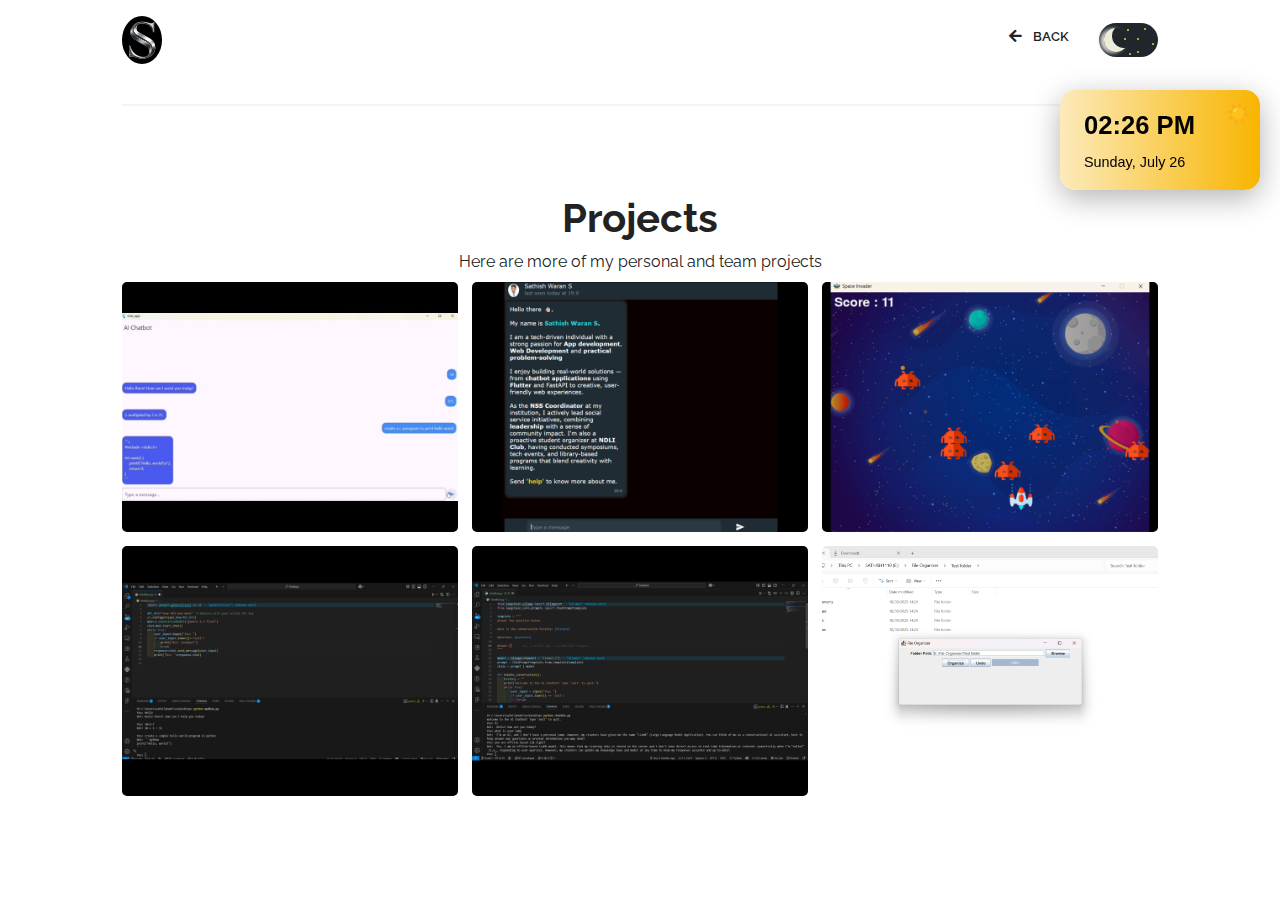
<file: project.html>
<!DOCTYPE html>
<html lang="en">
<head>
  <meta charset="UTF-8" />
  <meta name="viewport" content="width=device-width, initial-scale=1.0"/>
  <title>Sathishwaran's projects</title>
<!-- Link -->
    <link
      rel="apple-touch-icon"
      sizes="180x180"
      href="assets/favicon/apple-touch-icon.png"
    />
    <link
      rel="icon"
      type="image/png"
      sizes="16x16"
      href="/assets/favicon/favicon-16x16.png"
    />
    <link
      rel="icon"
      type="image/png"
      sizes="32x32"
      href="assets/favicon/favicon-32x32.png"
    />
    <link
      rel="icon"
      type="image/png"
      sizes="192x192"
      href="assets/favicon/android-chrome-192x192.png"
    />
    <link
      rel="icon"
      type="image/png"
      sizes="512x512"
      href="assets/favicon/android-chrome-512x512.png"
    />
    <link rel="icon" type="image/x-icon" href="assets/favicon/favicon.ico" />
    <link rel="manifest" href="assets/favicon/site.webmanifest" />

  <link rel="stylesheet" href="css/style.css" />
  <link rel="stylesheet" href="css/utilities.css" />
  <link rel="stylesheet" href="css/footer.css" />
  <link rel="stylesheet" href="https://use.fontawesome.com/releases/v5.15.4/css/all.css" />
</head>
<body>

    <header id="hero">
      <!-- Navbar -->
      <nav class="navbar">
        <div class="container">
          <!-- Logo -->
          <h1 id="logo">
            <a href="index.html"
              ><img src="./images/logo.png" alt="Your Logo"
            /></a>
          </h1>
          <!-- Navbar links -->
          <ul class="nav-menu">
            <li>
              <a
                class="nav-link btn btn-primary"
                href="index.html#projects"
                ><i class="fas fa-arrow-left"></i
              >  Back</a>
            </li>  
            <!-- Toggle switch -->
            <div class="theme-switch">
              <label class="switch" for="switch">
                <input type="checkbox" id="switch" />
                <span class="slider"></span>
                <span class="decoration"></span>
              </label>
            </div>
          </ul>
          <!-- Hamburger menu -->
          <div class="hamburger">
            <span class="bar"></span>
            <span class="bar"></span>
            <span class="bar"></span>
          </div>
        </div>
        <!-- Clock Widget -->
        <div class="clock-widget" id="clockWidget">
          <div class="time" id="time"><span id="time">11:11</span><span id="ampm">PM</span></div>
          <div class="date" id="date">Wednesday, June 15th</div>
          <div class="theme-icon" id="themeIcon">🌙</div>
        </div>
        <!-- Compact Clock Icon for Mobile -->
        <div class="compact-clock" id="compactClock">🕒</div>
      </nav>
    </header>



  <section class="project-container container">
    <div class="division"></div>
    <div class="content-text">
      <h2>Projects</h2>
      <p>Here are more of my personal and team projects</p>
    </div>

    <article class="project">
      <!-- Copy this card block multiple times -->
      <div class="card">
        <div class="project-info">
          <div class="project-bio">
            <h3>AI ChatBot App</h3>
            <p>Flutter, Python, FastAPI</p>
          </div>
          <div class="project-link">
            <a href="https://github.com/Sathish1110/ChatBot-App" target="_blank"><i class="fab fa-github"></i></a>
          </div>
        </div>
      </div>

      <div class="card">
        <div class="project-info">
          <div class="project-bio">
            <h3>Whatsapp Styled Portfolio</h3>
            <p>HTML, CSS, JavaScript</p>
          </div>
          <div class="project-link">
            <a href="https://github.com/Sathish1110/whatsapp_style_portfolio" target="_blank"><i class="fab fa-github"></i></a>
            <a href="https://sathishwaran-s-portfolio.vercel.app/" target="_blank"><i class="fas fa-globe"></i></a>
          </div>
        </div>
      </div>

      <div class="card">
        <div class="project-info">
          <div class="project-bio">
            <h3>Space Invader Game</h3>
            <p>Python, PyGame</p>
          </div>
          <div class="project-link">
            <a href="https://github.com/Sathish1110/Space-Invader-Game" target="_blank"><i class="fab fa-github"></i></a>
          </div>
        </div>
      </div>

      <div class="card">
        <div class="project-info">
          <div class="project-bio">
            <h3>Gemini ChatBot</h3>
            <p>Python, Google Gemini</p>
          </div>
          <div class="project-link">
            <a href="https://github.com/Sathish1110/Gemini-Chatbot" target="_blank"><i class="fab fa-github"></i></a>
          </div>
        </div>
      </div>

      <div class="card">
        <div class="project-info">
          <div class="project-bio">
            <h3>Offline LLM</h3>
            <p>Python, Ollama</p>
          </div>
          <div class="project-link">
            <a href="https://github.com/Sathish1110/offline-Chatbot" target="_blank"><i class="fab fa-github"></i></a>
          </div>
        </div>
      </div>

      <div class="card">
        <div class="project-info">
          <div class="project-bio">
            <h3>Inquesta 1.0</h3>
            <p>React, Vite</p>
          </div>
          <div class="project-link">
            <a href="https://github.com/Sathish1110/inquest1.o" target="_blank"><i class="fab fa-github"></i></a>
          </div>
        </div>
      </div>

      
      <!-- Add more .card blocks as needed -->
    </article>
  </section>

  <footer id="footer">
    <p class="footer-copy">&copy; Sathishwaran S <span id="datee"></span>, All rights reserved</p>
  </footer>

  <script src="script.js"></script>
</body>
</html>
</file>
<file: css/style.css>
/* This is the required project styling. Will contain essential CSS styles like:
   * Flex property
   * Grid layout
   * Cards and sections
*/

@import url(https://fonts.googleapis.com/css?family=Raleway:100,200,300,regular,500,600,700,800,900,100italic,200italic,300italic,italic,500italic,600italic,700italic,800italic,900italic);

/* variables */
:root {
  /* Colors */
  --primary-color: #ffcd42;
  --secondary-color: #ffd35c;
  --bg-primary: #ffffff;
  --text-color: #222222;
  --text-color-two: #ffffff;
  --bg-secondary: #000000;
  --card-background: #f4f4f4;
  --bg-secondary-two: #111111;

  --shadow: 0 10px 40px rgba(0, 0, 0, 0.2);

  /* Font Weight */
  --weight-small: 400;
  --weight-semibold: 600;
  --weight-bold: 800;

  /* Max width */
  --width-small: 600px;
  --width-medium: 1100px;
  --width-large: 1300px;
}

[data-theme="dark"] {
  --primary-color: #ffcd42;
  --secondary-color: #ffd35c;
  --bg-primary: #000000;
  --text-color: #ffffff;
  --text-color-two: #222222;
  --bg-secondary: #ffffff;
  --card-background: #111111;
  --bg-secondary-two: #f4f4f4;
  --shadow: 0 2px 10px rgba(95, 95, 95, 0.2);
}




html {
  font-size: 100%;
  scroll-behavior: smooth;
}

/* Reset default styling */
* {
  margin: 0;
  padding: 0;
  box-sizing: border-box;
}

ul {
  list-style: none;
}

a {
  text-decoration: none;
  color: var(--text-color);
}

/* Main styling */
body {
  background: var(--bg-primary);
  color: var(--text-color);
  font-family: "Raleway", sans-serif;
  line-height: 1.5;
}

/* Navbar */
.navbar {
  position: fixed;
  top: 0;
  left: 0;
  right: 0;
  z-index: 20;
  background: var(--bg-primary);
}

.navbar .container {
  display: flex;
  align-items: center;
  justify-content: space-between;
  z-index: 20;
  height: 80px;
  width: 100%;
}

.navbar .nav-menu {
  display: flex;
  align-items: center;
  background: var(--bg-primary);
}

.navbar .nav-link {
  /* position: relative;
  margin: 0 1rem;
  font-size: 0.8rem;
  font-weight: var(--weight-semibold);
  overflow: hidden;
  z-index: 1; */
  position: relative;
  margin: 0 1rem;
  font-size: 0.8rem;
  font-weight: var(--weight-semibold);
  padding: 8px 5px;
  color: var(--text-color);
  border: 1px solid transparent;
  border-radius: 8px;
  background-color: transparent;
  z-index: 1;
  transition: all 0.3s ease;
  overflow: hidden;
}

.navbar #logo img {
  display: block;
  width: 40px;
  border-radius: 50%;
}

.navbar .btn {
  margin-right: 1.5rem;
}

.fas.fa-arrow-right {
  margin-left: 0.5rem;
  font-size: 0.9rem;
}

.fas.fa-arrow-left {
  margin-right: 0.5rem;
  font-size: 0.9rem;
}

/* Glow background on hover */
.navbar .nav-link::before {
  content: '';
  position: absolute;
  top: 0;
  left: 0;
  right: 0;
  bottom: 0;
  background: linear-gradient(135deg, #ff007b, #fffb00, #2600ff);
  opacity: 0;
  z-index: -1;
  transition: opacity 0.3s ease;
  border-radius: 8px;
  filter: blur(3px);
}

/* Button-like hover effect */
.navbar .nav-link:hover::before {
  opacity: 1;
}

.navbar .nav-link:hover {
  color: var(--text-color-two);
  background-color: rgba(255, 255, 255, 0.05);
  border: 1px solid var(--primary-color);
}


/* hamburger */
.hamburger {
  margin-bottom: 0.1rem;
  display: none;
}

.bar {
  display: block;
  width: 23px;
  height: 3px;
  margin: 4px auto;
  transition: all 0.3s ease-in-out;
  border-radius: 30px;
  background-color: var(--bg-secondary);
}

/* Hero section */
#hero {
  display: flex;
  flex-direction: column;
  height: 100%;
}

.profile-image {
  width: 150px;
  border-radius: 50%;
  animation: bounce 1s infinite alternate;
}

/* .skills-section {
  padding: 60px 20px;
  text-align: center;
}

.skills-grid {
  display: flex;
  flex-wrap: wrap;
  gap: 30px;
  justify-content: center;
  margin-top: 30px;
}

.skills-column {
  flex: 1 1 200px;
  max-width: 250px;
  background: var(--card-bg, #f3f3f3);
  border-radius: 12px;
  padding: 20px;
  box-shadow: 0 8px 20px rgba(0, 0, 0, 0.1);
  transition: transform 0.3s ease;
}

.skills-column:hover {
  transform: translateY(-5px);
}

.skills-column h3 {
  margin-bottom: 15px;
  font-size: 1.2rem;
  color: var(--primary-color);
}

.skills-column ul {
  list-style: none;
  padding: 0;
}

.skills-column ul li {
  margin: 8px 0;
  font-size: 0.95rem;
  color: var(--text-color);
} */

/* Dark theme support */
/* [data-theme="dark"] .skills-column {
  background: #1e1e1e;
  color: white;
  box-shadow: 0 8px 25px rgba(255, 255, 255, 0.05);
}
 */


.skills-grid {
  display: flex;
  flex-wrap: wrap;
  gap: 30px;
  justify-content: center;
  margin-top: 30px;
  align-items: stretch;
}

/* Uiverse effect */
.package {
  width: 220px;
  background-image: linear-gradient(163deg, #ff00ff 0%, #3700ff 100%);
  border-radius: 20px;
  text-align: center;
  transition: all 0.25s cubic-bezier(0, 0, 0, 1);
  flex: 1 1 220px;
  display: flex;
  box-shadow: 0px 8px 20px rgba(0, 0, 0, 0.1);
}

.package:hover {
  box-shadow: 0px 0px 30px 1px rgba(204, 0, 255, 0.3);
}

.package2 {
  background-color: #1d1724;
  border-radius: 10px;
  transition: all 0.25s cubic-bezier(0, 0, 0, 1);
  padding: 20px;
  cursor: default;
  display: flex;
  flex-direction: column;
  justify-content: center;
  width: 100%;
  min-height: 200px;
}

.package2:hover {
  transform: scale(0.98);
  border-radius: 18px;
}

.text {
  color: var(--text-color);
  font-size: 0.95rem;
}
.text1{
  color: var(--primary-color);
  font-size: 0.95rem;
}

/* Dark theme compatibility */
[data-theme="light"] .package2 {
  background-color: #fffefe;
}

.skills-grid ul {
  list-style: none;
  padding: 0;
  margin: 10px 0 0;
}

.skills-grid li {
  margin: 6px 0;
}

.skills-grid li:hover {
  transform: scale(1.05);
}

@keyframes bounce {
  from {
    transform: translateY(0px);
  }

  to {
    transform: translateY(-10px);
  }
}

.division {
  width: 100%;
  height: 2px;
  background-color: var(--card-background);
  margin: 5.5rem 0;
}
/* Projects */
#projects {
  display: flex;
  flex-direction: column;
  margin: 2rem auto 5rem;
}

#projects .btn {
  align-self: center;
  margin: 2rem 0;
}

.project {
  display: grid;
  grid-template-columns: repeat(3, 1fr);
  grid-auto-rows: minmax(250px, auto);
  grid-gap: 0.9rem;
}

.card .project-bio p {
  font-size: 0.83rem;
}

.card .project-bio h3 {
  font-size: 0.9rem;
}

.project-info {
  display: flex;
  justify-content: space-between;
  opacity: 0;
  position: relative;
  transition: 0.5s ease-in-out;
}

.project-bio {
  display: flex;
  flex-direction: column;
  justify-content: flex-end;
  position: relative;
  top: 160px;
  left: 10px;
}

/* Footer */
/* #footer {
  background: #111111;
}

#footer .container {
  display: flex;
  flex-direction: column;
  align-items: center;
  justify-content: center;
  color: #ffffff;
  min-height: 160px;
  text-align: center;
}

#footer a {
  font-size: 0.8rem;
  color: #fff;
}

#footer a:hover {
  opacity: 0.6;
}

#footer .social {
  margin: 0.9rem 0;
}

#footer .social img {
  width: 20px;
  height: 20px;
}

#footer .social a {
  margin: 0 0.5rem;
}

#footer p {
  font-size: 0.8rem;
} */

/*test*/



/* .contact-footer {
  padding: 60px 20px;
  text-align: center;
  background: var(--bg-secondary);
  color: var(--text-color-two);
}

.contact-grid {
  display: flex;
  flex-wrap: wrap;
  justify-content: space-between;
  gap: 20px;
  margin-bottom: 30px;
  text-align: left;
}

.contact-info,
.map-container {
  flex: 1 1 300px;
  max-width: 48%;
}

.contact-info h2 {
  font-size: 1.5rem;
  margin-bottom: 15px;
  color: var(--primary-color);
}

.contact-info p {
  margin: 10px 0;
  font-size: 1rem;
  color: var(--text-color-two);
}

.contact-info i {
  margin-right: 10px;
  color: var(--primary-color);
}

.contact-info a {
  color: var(--text-color--two);
  text-decoration: none;
}

.contact-info a:hover {
  text-decoration: underline;
}

.map-container iframe {
  width: 100%;
  height: 200px;
  border-radius: 10px;
  box-shadow: 0 4px 15px rgba(0, 0, 0, 0.2);
}

.map-container h2 {
  font-size: 1.5rem;
  margin-bottom: 15px;
  color: var(--primary-color);
  text-align: center;
}

.center {
  text-align: center;
}

.social {
  margin: 20px 0 10px;
}

.social a {
  margin: 0 8px;
  width: 24px;
  height: 24px;
}

.social img {
  width: 30px;
  height: 30px;
  transition: ease;
}

#w{
  width: 50px;
  height: 42px;
  transition: ease;
  padding-top: 10px;
}

#in{
  width: 40px;
  height: 42px;
  transition: ease;
  padding-top: 10px;
}

[data-theme="dark"] .social img {
  filter: invert(1);
}

.footer-copy {
  font-size: 0.9rem;
  color: var(--text-color-two);
}

@media (max-width: 768px) {
  .contact-grid {
    flex-direction: column;
    align-items: center;
  }

  .contact-info,
  .map-container {
    max-width: 100%;
  }
} */


/* Responsiveness */

@media (max-width: 1000px) {
  .project {
    display: grid;
    grid-template-columns: repeat(2, 1fr);
  }
}

@media (max-width: 768px) {
}

@media (max-width: 670px) {
  .navbar .nav-menu {
    position: fixed;
    right: -100vw;
    top: 4.5rem;
    flex-direction: column;
    width: calc(80% - 10px);
    transition: 0.3s;
    box-shadow: var(--shadow);
    padding: 2rem;
    border-radius: 5px;
    align-items: flex-start;
  }

  .navbar .btn {
    margin: 0;
    margin-top: 1rem;
  }

  .nav-menu.active {
    right: 20px;
  }

  .nav-menu .nav-link {
    font-size: 0.9rem;
    margin: 0 0.2rem;
  }

  .nav-menu li {
    margin-bottom: 0.5rem;
    width: 100%;
  }

  .nav-menu .btn {
    width: 100%;
    text-align: center;
    margin-top: 0.5rem;
  }

  .hamburger {
    display: block;
    cursor: pointer;
    padding: 0.2rem 0.4rem;
  }

  .hamburger.active {
    border: 1px dotted gray;
  }

  .hamburger.active .bar:nth-child(2) {
    opacity: 0;
  }

  .hamburger.active .bar:nth-child(1) {
    transform: translateY(6px) rotate(45deg);
  }

  .hamburger.active .bar:nth-child(3) {
    transform: translateY(-8px) rotate(-45deg);
  }
}

@media (max-width: 600px) {
  .project {
    display: grid;
    grid-template-columns: 1fr;
  }

  .header-container .btn {
    border-radius: 5px;
    width: 80%;
  }
}



.clock-widget {
  position: fixed;
  top: 90px; /* just below navbar */
  right: 20px;
  background: linear-gradient(to right, #0f2027, #203a43, #2c5364);
  color: white;
  padding: 1rem 1.5rem;
  border-radius: 15px;
  box-shadow: 0 8px 30px rgba(0, 0, 0, 0.3);
  z-index: 999;
  width: 200px;
  font-family: 'Segoe UI', sans-serif;
}


.clock-widget .time {
  font-size: 1.6rem;
  font-weight: bold;
  display: flex;
  justify-content: space-between;
  align-items: center;
}

/* .clock-widget #ampm {
  font-size: 0.5rem;
  margin-left: 8px;
  opacity: 0.8;
} */


.clock-widget .date {
  margin-top: 0.5rem;
  font-size: 0.9rem;
}

.clock-widget .moon-icon {
  position: absolute;
  top: 10px;
  right: 10px;
  font-size: 1rem;
}
.clock-day {
  background: linear-gradient(to right, #fceabb, #f8b500); /* soft golden */
  color: #000;
}

.clock-night {
  background: linear-gradient(to right, #0f2027, #203a43, #2c5364);
  color: #fff;
}


.theme-icon {
  position: absolute;
  top: 10px;
  right: 10px;
  font-size: 1.2rem;
  transition: transform 0.3s ease;
}


/* Compact clock icon - hidden by default */
.compact-clock {
  display: none;
  position: fixed;
  top: 90px;
  right: 20px;
  font-size: 1.5rem;
  z-index: 1000;
  background: #2c3e50;
  color: white;
  padding: 0.4rem 0.6rem;
  border-radius: 10px;
  box-shadow: 0 5px 20px rgba(0, 0, 0, 0.2);
}

.clock-widget {
  transition: all 0.3s ease;
  opacity: 1;
  visibility: visible;
}

@media (max-width: 600px) {
  .clock-widget {
    opacity: 0;
    visibility: hidden;
    pointer-events: none;
  }

  .clock-widget.active {
    opacity: 1;
    visibility: visible;
    pointer-events: auto;
  }

  .compact-clock {
    display: block;
  }
}




/* Show More Button */

/* From Uiverse.io by reglobby */ 
.btn1 {
  width: 131px;
  height: 51px;
  border-radius: 15px;
  cursor: pointer;
  transition: 0.3s ease;
  background: linear-gradient(
    to bottom right,
    #2e8eff 0%,
    rgba(46, 142, 255, 0) 30%
  );
  background-color: rgba(46, 142, 255, 0.2);
  display: flex;
  align-items: center;
  justify-content: center;
  text-transform: uppercase;
}

.btn1:hover,
.btn1:focus {
  background-color: rgba(46, 142, 255, 20.0);
  box-shadow: 0 0 50px rgba(46, 143, 255, 0.886);
  outline: none;
  transform: scale(1.0);
}

.user-profile-inner {
  width: 127px;
  height: 47px;
  border-radius: 13px;
  background-color: var(--bg-secondary);
  display: flex;
  align-items: center;
  justify-content: center;
  gap: 15px;
  color: var(--bg-primary);
  font-weight: 600;
}

.user-profile-inner svg {
  width: 27px;
  height: 27px;
  fill: #fff;
}


.see-more-wrapper {
  display: flex;
  justify-content: center;
  align-items: center;
  margin-top: 2rem;
}
</file>
<file: css/utilities.css>
/* ?This is where reusable styling of this template will be. 
   !Will contain things like:
   * Button styling
   * Background color styling
   * padding and margin
*/

.container {
  max-width: var(--width-medium);
  margin: 0 auto;
  padding: 1rem 2rem;
}

h1::selection,
h2::selection {
  color: #111;
  background: var(--primary-color);
}

/* Buttons */
.btn {
  display: inline-block;
  padding: 0.75rem 1.9rem;
  border-radius: 30px;
  text-transform: uppercase;
  font-size: 0.82rem;
  transition: 0.3s;
}

.btn-primary {
  background: var(--primary-color);
  color: #000000;
}

.btn-secondary {
  margin: 5px 0;
  background-color: var(--bg-secondary);
  color: var(--bg-primary);
}

/* From Uiverse.io by alshahwan */ 
/* From uiverse.io by @alshahwan */
/* From uiverse.io by @alshahwan */
button {
  background-color: #fff;
  border: 1px solid #0077b5;
  padding: 5px;
  position: relative;
  width: 10.2em;
  height: 2.5em;
  transition: 0.5s;
  font-size: 17px;
  border-radius: 0.4em;
  cursor: pointer;
}

button p {
  position: absolute;
  top: 0.4em;
  left: 1.2em;
  margin: 0;
  padding-top: 4px;
  transition: .5s;
  color: #0077b5;
}

button svg {
  position: absolute;
  top: 0.45em;
  right: 0.5em;
  margin: 0;
  padding: 0;
  opacity: 0;
  transition: 0.5s;
  height: 1.5em;
  fill: #fff
}

button:hover p {
  left: 0.6em;
  color: #fff
}

button:hover svg {
  opacity: 1;
}

button:hover {
  background-color: #0077b5;
}



/* add hover to resume button */
.btn-primary:hover {
  background: var(--secondary-color);
}

/* Dark mode toggle */
/* From Uiverse.io by juanpabl0svn */ 
/* The switch - the box around the slider */
.switch {
  font-size: 17px;
  position: relative;
  display: inline-block;
  width: 3.5em;
  height: 2em;
  cursor: pointer;
}

/* Hide default HTML checkbox */
.switch input {
  opacity: 0;
  width: 0;
  height: 0;
}

/* The slider */
.slider {
  --background: #20262c;
  position: absolute;
  cursor: pointer;
  top: 0;
  left: 0;
  right: 0;
  bottom: 0;
  background-color: var(--background);
  transition: 0.5s;
  border-radius: 30px;
}

.slider:before {
  position: absolute;
  content: "";
  height: 1.4em;
  width: 1.4em;
  border-radius: 50%;
  left: 10%;
  bottom: 15%;
  box-shadow: inset 8px -4px 0px 0px #ececd9, -4px 1px 4px 0px #dadada;
  background: var(--background);
  transition: 0.5s;
}

.decoration {
  position: absolute;
  content: "";
  height: 2px;
  width: 2px;
  border-radius: 50%;
  right: 20%;
  top: 15%;
  background: #e5f041e6;
  backdrop-filter: blur(10px);
  transition: all 0.5s;
  box-shadow: -7px 10px 0 #e5f041e6, 8px 15px 0 #e5f041e6, -17px 1px 0 #e5f041e6,
    -20px 10px 0 #e5f041e6, -7px 23px 0 #e5f041e6, -15px 25px 0 #e5f041e6;
}

input:checked ~ .decoration {
  transform: translateX(-20px);
  width: 10px;
  height: 10px;
  background: white;
  box-shadow: -12px 0 0 white, -6px 0 0 1.6px white, 5px 15px 0 1px white,
    1px 17px 0 white, 10px 17px 0 white;
}

input:checked + .slider {
  background-color: #5494de;
}

input:checked + .slider:before {
  transform: translateX(100%);
  box-shadow: inset 15px -4px 0px 15px #efdf2b, 0 0 10px 0px #efdf2b;
}


/* Header Container */
.header-container {
  display: flex;
  flex-direction: column;
  align-items: center;
  justify-content: center;
  margin-top: 8rem;
  padding: 1rem;
}

.header-container > div {
  margin-top: 1rem;
}

.content-text {
  text-align: center;
  /* margin: 1.5rem 0; */
}

.content-text h2 {
  font-size: 2.5rem;
  line-height: 1.2;
  transition: 0.2s ease-in-out;
}

.content-text p {
  padding: 0.5rem;
  margin: 0 auto;
  max-width: 700px;
}

/* Project cards */
.card {
  padding: 1rem;
  background: var(--card-background);
  color: #ffffff;
  border-radius: 5px;
  transition: 0.4s ease-in-out;
  cursor: pointer;
}

.card a {
  color: #ffffff;
  transition: 0.25s ease-in-out;
  font-size: 1.1rem;
  margin-right: 0.3rem;
}

.card a:hover {
  color: var(--primary-color);
}

.card #team:hover {
  color: #63eb09;
}

.card #team {
  color: var(--primary-color);
  transition: 0.25s ease-in-out;
  font-size: 0.8rem;
  margin-right: 0.3rem;
}

.card:hover {
  box-shadow: inset 0 100px 1000px 10px rgba(0, 0, 0, 0.8);
}

.card:hover .project-info {
  opacity: 1;
}

/* Project Images */

/* project 1 */
.card:nth-child(2) {
  background: url(../assets/project/whatsapp1.png) center center/cover;
}

/* Project 2 */
.card:nth-child(1) {
  background: url(../assets/project/chatbot.jpg) center center/cover;
}

/* Project 3 */
.card:nth-child(3) {
  background: url(../assets/project/spacepy.png) center center/cover;
}

/* Project 4 */
.card:nth-child(4) {
  background: url(../assets/project/geminichatbot.png) center center/cover;
}

/* Project 5 */
.card:nth-child(5) {
  background: url(../assets/project/offlineLLM.png) center center/cover;
}

.card:nth-child(6) {
  background: url(../assets/project/file.png) center center/cover;
}

/* Project 6 */
.card:nth-child(7) {
  background: url(../assets/project/inquesta1.0.png) center center/cover;
}

/* Project 7 */
.card:nth-child(8) {
  background: url(../assets/project/libmanage.jpg) center center/cover;
}

/* Media Queries */
@media (max-width: 768px) {
  .header-container {
    margin-top: 7rem;
    text-align: center;
  }

  .content-text h2 {
    font-size: 2.5rem;
  }
}



/* From Uiverse.io by AlimurtuzaCodes */ 
.btnnn {
  border: none;
  width: 7em;
  height: 2.5em;
  border-radius: 1em;
  display: flex;
  justify-content: center;
  align-items: center;
  gap: 12px;
  background: var(--text-color);
  cursor: pointer;
  transition: all 450ms ease-in-out;
  margin-top: 10px;
}

.sparkle {
  fill: var(--text-color-two);
  transition: all 300ms ease;
}

.textexp {
  font-weight: 600;
  color: var(--text-color-two);
  /* color: #AAAAAA; */
  font-size: medium;
}

.btnnn:hover {
  background: linear-gradient(0deg,#A47CF3,#683FEA);
  box-shadow: inset 0px 1px 0px 0px rgba(255, 255, 255, 0.4),
  inset 0px -4px 0px 0px rgba(0, 0, 0, 0.2),
  0px 0px 0px 4px rgba(255, 255, 255, 0.2),
  0px 0px 180px 0px #9917FF;
  transform: translateY(-2px);
}

.btnnn:hover .text {
  color: white;
}

.btnnn:hover .sparkle {
  fill: white;
  transform: scale(0.9);
} 


/* Marquee */


.marquee-wrapper {
  overflow: hidden;
  background: linear-gradient(90deg, #f7971e, #ffd200);
  padding: 10px 0;
  margin: 40px 0;
  position: relative;
  white-space: nowrap;
}

.marquee {
  display: flex;
  width: max-content;
  animation: marquee 30s linear infinite;
  will-change: transform;
  backface-visibility: hidden;
  perspective: 1000;
}
.marquee-content {
  display: flex;
}
.marquee-content div {
  display: flex;
  flex-direction: column;
  padding: 0 20px;
  align-items: center;
  justify-content: center;
}

.cert {
  display: inline-block;
  margin: 0 50px;
  color: #000;
  height: 200px;
  width: 300px;
  border-radius: 5px;
  box-shadow: 0 8px 20px rgba(0, 0, 0, 0.15);
  transition: transform 0.3s ease;
}
.cert:hover {
  transform: scale(1.05);
}

.certp {
  display: flex;
  font-size: 0.8rem;
  color: #000;
  font-weight: bold;
  text-align: center;
  margin-top: 10px;
}
.marquee-wrapper:hover .marquee {
  animation-play-state: paused;
}

@keyframes marquee {
  0% { transform: translateX(0%); }
  100% { transform: translateX(-50%); }
}

@media screen and (max-width: 600px) {
  .cert {
    height: 140px;
    width: 220px;
  }

  .certp {
    font-size: 0.7rem;
  }

  .marquee-content div {
    padding: 0 10px;
  }

  .marquee-wrapper {
    padding: 8px 0;
  }

  .marquee {
    animation-duration: 40s;
  }
}
</file>
<file: css/footer.css>
/* .contact-footer {
  padding: 60px 20px;
  text-align: center;
  background: var(--bg-secondary);
  color: var(--text-color-two);
}

.contact-grid {
  display: flex;
  flex-wrap: wrap;
  justify-content: space-between;
  gap: 20px;
  margin-bottom: 30px;
  text-align: left;
}

.footer-grid {
  display: flex;
  justify-content: space-between;
  align-items: flex-start;
  flex-wrap: wrap;
  gap: 40px;
  padding: 40px 0;
}

.footer-left,
.footer-right {
  flex: 1 1 48%;
  min-width: 300px;
  box-sizing: border-box;
}

.footer-left h2,
.footer-right h2 {
  color: var(--primary-color);
  text-align: left;
  margin-bottom: 15px;
}

.footer-left form {
  display: flex;
  flex-direction: column;
  gap: 15px;
}

.footer-left input,
.footer-left textarea {
  padding: 12px 15px;
  border: none;
  border-radius: 10px;
  font-size: 1rem;
}

.footer-left button {
  align-self: flex-start;
  padding: 10px 25px;
  font-size: 1rem;
  border-radius: 8px;
  background-color: var(--primary-color);
  color: black;
  border: none;
  cursor: pointer;
}

.contact-info,
.map-container {
  flex: 1 1 300px;
  min-width: 48%;
  margin-top: 20px;
  margin-left: 250px;
  box-sizing: border-box;
}

.contact-info h2 {
  font-size: 1.5rem;
  margin-bottom: 15px;
  color: var(--primary-color);
  text-align: center;
}

.contact-info p {
  margin: 10px 0;
  font-size: 1rem;
  color: var(--text-color-two);
  text-align: center;
}

.contact-info i {
  margin-right: 10px;
  color: var(--primary-color);
}

.contact-info a {
  color: var(--text-color--two);
  text-decoration: none;
}

.contact-info a:hover {
  text-decoration: underline;
}

.map-container iframe {
  width: 100%;
  height: 200px;
  border-radius: 10px;
  box-shadow: 0 4px 15px rgba(0, 0, 0, 0.2);
}

.map-container h2 {
  font-size: 1.5rem;
  margin-bottom: 15px;
  color: var(--primary-color);
  text-align: center;
}

.center {
  text-align: center;
}

.social {
  margin: 20px 0 10px;
}

.social a {
  margin: 0 8px;
  width: 24px;
  height: 24px;
}

.social img {
  width: 30px;
  height: 30px;
  transition: ease;
}

#w{
  width: 50px;
  height: 42px;
  transition: ease;
  padding-top: 10px;
}

#in{
  width: 40px;
  height: 42px;
  transition: ease;
  padding-top: 10px;
}

[data-theme="dark"] .social img {
  filter: invert(1);
}

.footer-copy {
  font-size: 0.9rem;
  color: var(--text-color-two);
} */




.contact-footer {
  padding: 60px 20px 20px;
  background: var(--bg-secondary);
  color: var(--text-color-two);
}

.footer-grid {
  display: flex;
  justify-content: space-between;
  align-items: flex-start;
  flex-wrap: wrap;
  gap: 40px;
  padding: 40px 0;
}

.footer-left,
.footer-right {
  flex: 1 1 48%;
  min-width: 300px;
  box-sizing: border-box;
}

.footer-left h2,
.footer-right h2 {
  color: var(--primary-color);
  text-align: center;
  margin-bottom: 15px;
}

.footer-left form {
  display: flex;
  flex-direction: column;
  gap: 15px;
}
/* === FORM CARD DESIGN === */
.form-card {
  background: var(--card-background);
  padding: 30px 25px;
  border-radius: 16px;
  box-shadow: 0 5px 15px rgba(0, 0, 0, 0.1);
  transition: box-shadow 0.4s ease, transform 0.3s ease;
}

.form-card:hover {
  box-shadow: 0 0 20px 4px rgba(255, 205, 66, 0.858);
  transform: translateY(-5px);
}
.form-card h2 {
  text-align: center;
  margin-bottom: 20px;
  color: var(--primary-color);
}

.form-group {
  margin-bottom: 15px;
  display: flex;
  flex-direction: column;
  text-align: left;
}

.form-group label {
  margin-bottom: 6px;
  font-weight: 600;
  color: var(--text-color);
}

.form-card input,
.form-card textarea {
  padding: 10px 14px;
  border:  1px solid;
  border-radius: 8px;
  background-color: #f2f2f2;
  font-size: 1rem;
  transition: box-shadow 0.3s ease;
  color: #000;
}

.form-card input:focus,
.form-card textarea:focus {
  outline: none;
  box-shadow: 0 0 0 3px var(--primary-color);
}

/* .form-card button {
  background-color: var(--primary-color);
  color: var(--text-color--two);
  padding: 12px 20px;
  font-size: 1rem;
  font-weight: 600;
  border: none;
  border-radius: 8px;
  cursor: pointer;
  transition: background 0.3s ease;
  width: 50%;
  margin-top: 10px;
} */

/* .form-card button:hover {
  background-color: #f1c21b;
} */

.contact-info {
  margin-bottom: 20px;
}

.contact-info p {
  margin: 10px 0;
  font-size: 1rem;
  color: var(--text-color-two);
  text-align: left;
  /* margin-left: 250px; */
  justify-content: center;
}

.contact-info i {
  margin-right: 10px;
  color: var(--primary-color);
}
.contact-info a {
  color: var(--text-color--two);
  text-decoration: none;
}
.contact-info a:hover {
  text-decoration: underline;
}
.contact-info h2{
    text-align: left;
    /* margin-left: 68px; */
}

.map-container iframe {
  width: 100%;
  height: 200px;
  border-radius: 10px;
  box-shadow: 0 4px 15px rgba(0, 0, 0, 0.2);
  /* margin-left: 180px; */
}

.map-container h2{
  font-size: 1.5rem;
  margin-bottom: 15px;
  color: var(--primary-color);
  text-align: left;
  /* margin-left: 70px; */
}

/* Remove fixed left margin for responsiveness */
.contact-info,
.map-container {
  flex: 1 1 100%;
  margin: 0;
  box-sizing: border-box;
}

@media (min-width: 769px) {
  .contact-info,
  .map-container {
    margin-left: 250px;
  }
}

@media (min-width: 769px) {
  .socialcard-wrapper {
    margin-left: 230px;
  }
}

@media (max-width: 768px) {
  .contact-footer {
    padding: 40px 15px;
  }
}




/* From Uiverse.io by vinodjangid07 */ 
.socialcard {
  width: fit-content;
  height: fit-content;
  background-color: rgba(238, 238, 238, 0);
  display: flex;
  align-items: flex-start;
  justify-content: center;
  padding: 25px 25px;
  gap: 20px;
  box-shadow: 0px 0px 20px rgba(0, 0, 0, 0.055);
  border-radius: 10px;
}

.socialcard-wrapper {
  display: flex;
  justify-content: center;
  align-items: center;
  padding-top: 10px;
  padding-bottom: 10px;
  flex-direction: column;
}

.social-title {
  font-size: 1.5rem;
  color: var(--primary-color); /* or #ffc107, or whatever yellow you're using */
  margin: 0;
}


/* for all social containers*/
.socialContainer {
  width: 52px;
  height: 52px;
  background-color: rgb(44, 44, 44);
  display: flex;
  align-items: center;
  justify-content: center;
  overflow: hidden;
  transition-duration: .3s;
  border-radius: 10px;
}
/* instagram*/
.containerOne:hover {
  background-color: #d62976;
  transition-duration: .3s;
}
/* github*/
.containerTwo:hover {
  background-color: #bcc5c2;
  transition-duration: .3s;
}
/* linkdin*/
.containerThree:hover {
  background-color: #0072b1;
  transition-duration: .3s;
}
/* Whatsapp*/
.containerFour:hover {
  background-color: #0dde1b;
  transition-duration: .3s;
}

.containerFive:hover {
  background-color: #de8e0d;
  transition-duration: .3s;
}

.containerSix:hover {
  background-color: #0d9cde;
  transition-duration: .3s;
}

.socialContainer:active {
  transform: scale(0.9);
  transition-duration: .3s;
}

.socialSvg {
  width: 17px;
}

.socialSvg path {
  fill: rgb(255, 255, 255);
}

.socialContainer:hover .socialSvg {
  animation: slide-in-top 0.3s both;
}

.socialContainer:hover .socialSvgs {
  animation: slide-in-top 0.3s both;
}

@keyframes slide-in-top {
  0% {
    transform: translateY(-50px);
    opacity: 0;
  }

  100% {
    transform: translateY(0);
    opacity: 1;
  }
}

@media (max-width: 600px) {
  .socialcard {
    flex-wrap: wrap;
    grid-template-columns: repeat(3, 1fr);
    gap: 15px;
    padding: 20px;
    justify-items: center;
  }

  .socialContainer {
    width: 48px;
    height: 48px;
  }
}




.footer-copy {
  font-size: 0.9rem;
  color: var(--text-color-two);
  text-align: center;
}

/* ✅ Responsive Layout on Small Screens */
@media (max-width: 768px) {
  .footer-grid .footer-left .footer-right {
    flex-direction: column;
    gap: 50px;
    /* margin-left: 35px; */
  }

  .footer-left,
  .footer-right {
    flex: 1 1 100%;
    max-width: 100%;
  }

  .footer-left button {
    align-self: center;
  }

  .footer-left h2
  {
    text-align: center;
  }
  .contact-info p
 {
    text-align: left;
    margin-left: 40px;
  }

 .footer-right h2,
.map-container h2 
{
    text-align: center;
}

.map-container
{
    margin-top: 30px;
}

  .contact-info p {
    justify-content: center;
  }
  .footer-copy {
  text-align: center;
}
}


/* From Uiverse.io by gharsh11032000 */ 
.form-card button{
  position: relative;
  width: 120px;
  height: 40px;
  background-color:var(--primary-color);
  display: block;
  align-items: center;
  color: rgb(0, 0, 0);
  flex-direction: column;
  justify-content: center;
  border: none;
  padding: 12px;
  gap: 12px;
  border-radius: 8px;
  cursor: pointer;
  margin: 20px auto 0;
}

.form-card button::before {
  content: '';
  position: absolute;
  inset: 0;
  left: -4px;
  top: -1px;
  margin: auto;
  width: 128px;
  height: 48px;
  border-radius: 10px;
  background: linear-gradient(-45deg, #e81cff 0%, #40c9ff 100% );
  z-index: -10;
  pointer-events: none;
  transition: all 0.6s cubic-bezier(0.175, 0.885, 0.32, 1.275);
}

.form-card button::after {
  content: "";
  z-index: -1;
  position: absolute;
  inset: 0;
  background: linear-gradient(-45deg, #fc00ff 0%, #00dbde 100% );
  transform: translate3d(0, 0, 0) scale(0.95);
  filter: blur(20px);
}

/* .form-card button:hover::after {
  filter: blur(30px);
} */

/* .form-card button:hover::before {
  transform: rotate(-180deg);
} */

.form-card button:active::before {
  scale: 0.7;
}
</file>
